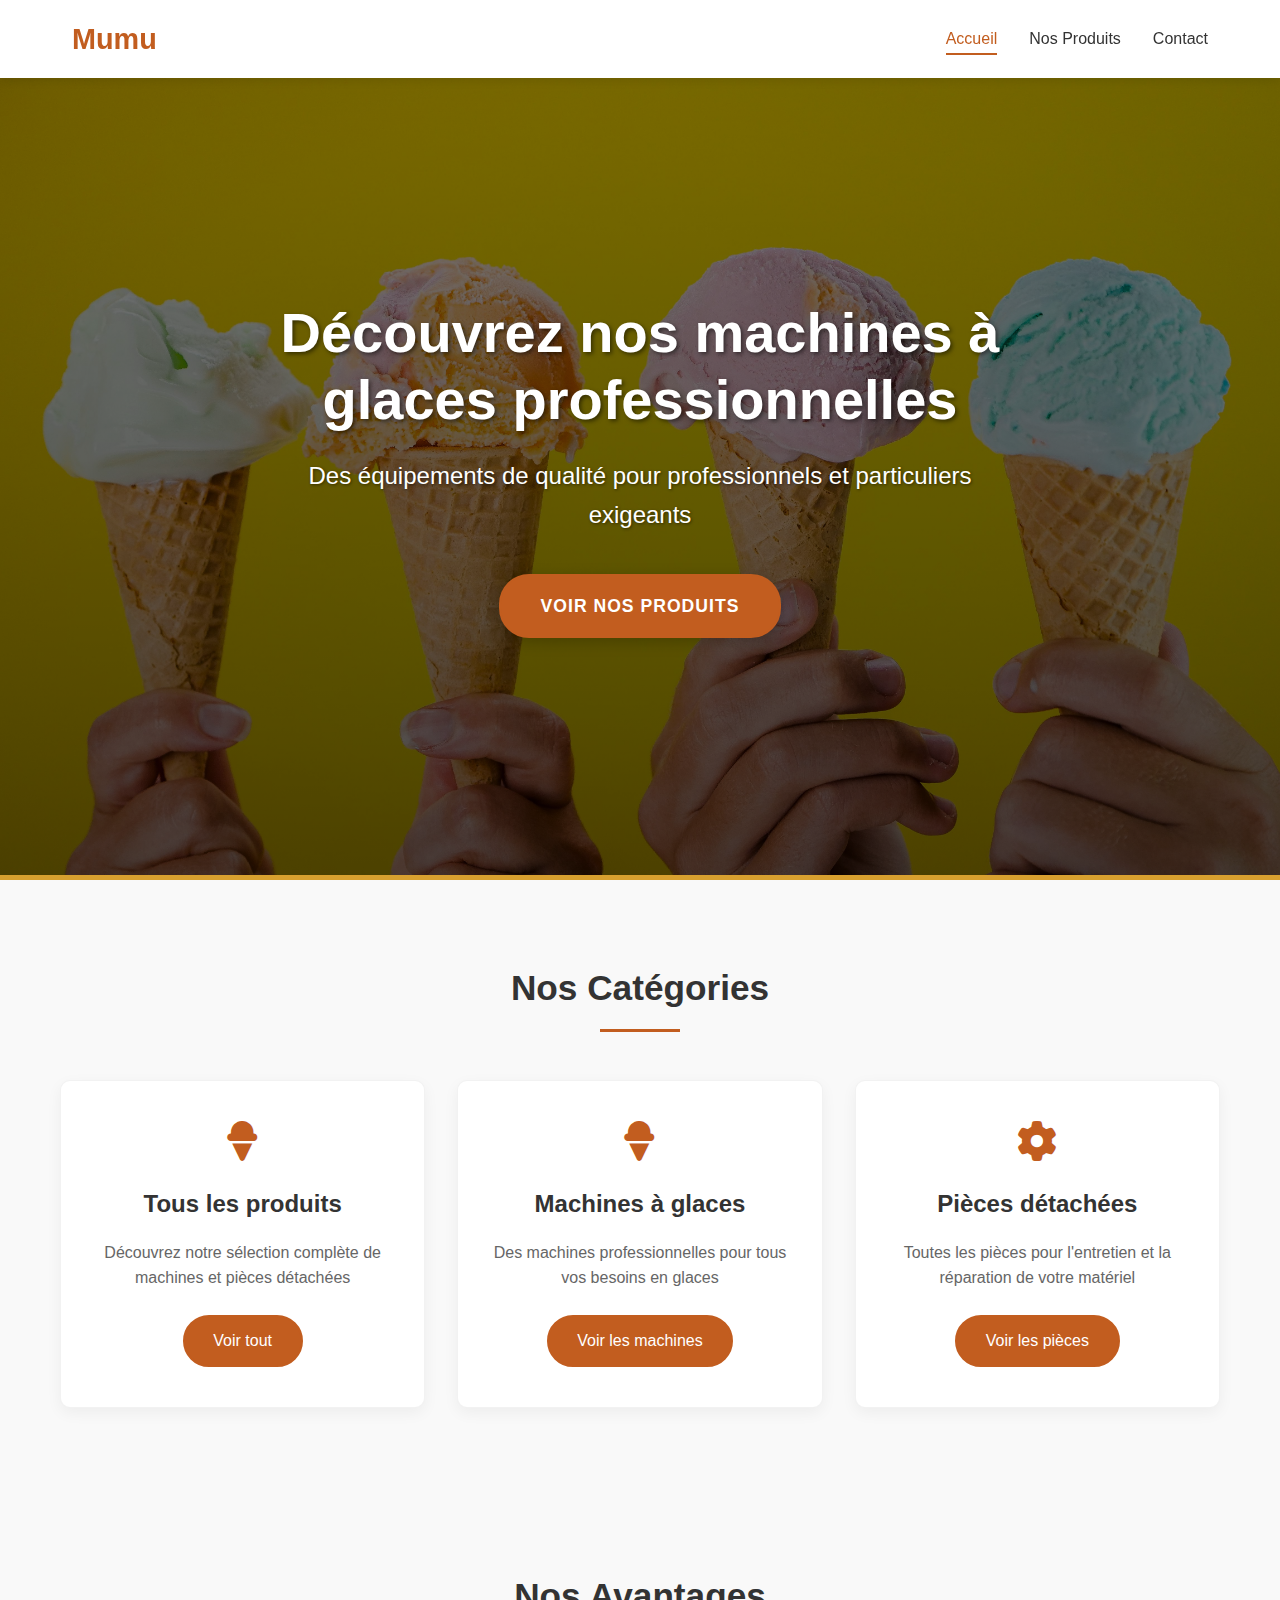
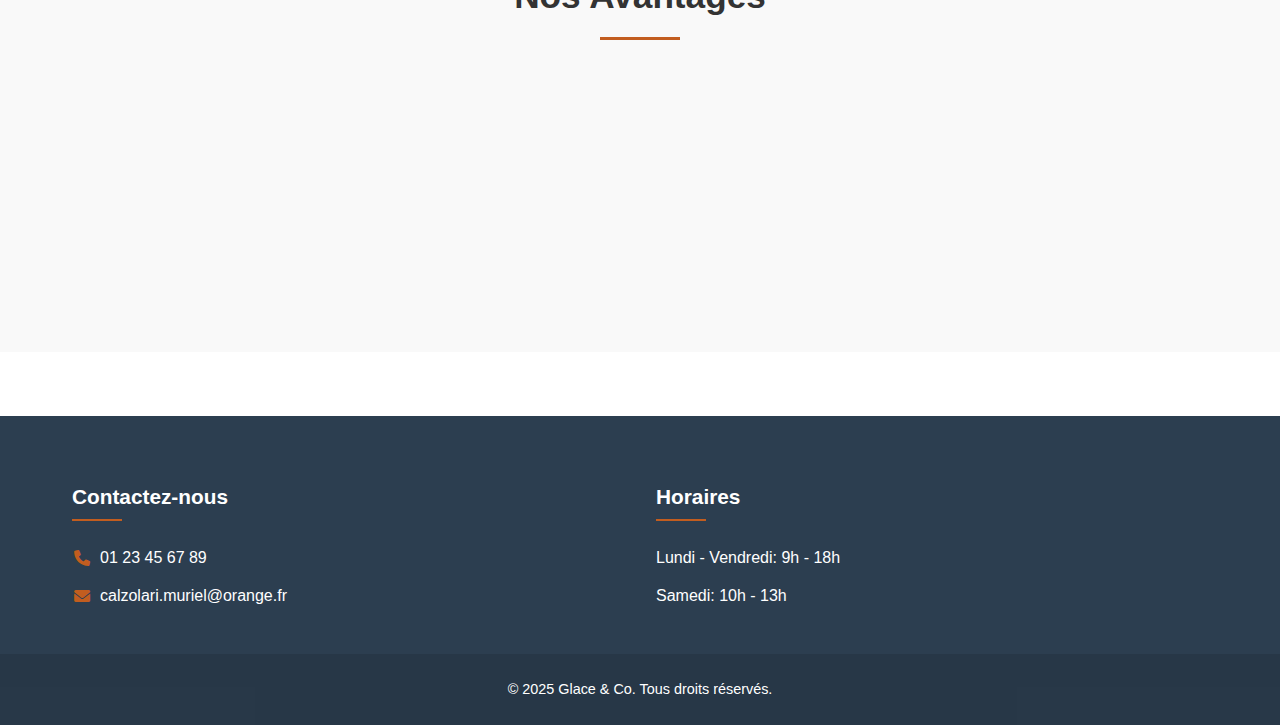
<file: index.html>
<!DOCTYPE html>
<html lang="fr">
<head>
    <meta charset="UTF-8">
    <meta name="viewport" content="width=device-width, initial-scale=1.0">
    <title>Mumu - Spécialiste des Machines à Glaces</title>
    <link rel="stylesheet" href="css/style.css">
    <link rel="stylesheet" href="https://cdnjs.cloudflare.com/ajax/libs/font-awesome/6.0.0-beta3/css/all.min.css">
</head>
<body>
    <header>
        <nav>
            <div class="logo">Mumu</div>
            <ul class="nav-links">
                <li><a href="index.html" class="active">Accueil</a></li>
                <li><a href="products.html">Nos Produits</a></li>
                <li><a href="#contact">Contact</a></li>
            </ul>
            <div class="burger">
                <div class="line1"></div>
                <div class="line2"></div>
                <div class="line3"></div>
            </div>
        </nav>
    </header>

    <main>
        <section class="hero">
            <div class="hero-content">
                <h1>Découvrez nos machines à glaces professionnelles</h1>
                <p>Des équipements de qualité pour professionnels et particuliers exigeants</p>
                <a href="products.html" class="cta-button">Voir nos produits</a>
            </div>
        </section>

        <section class="categories-preview">
            <div class="container">
                <h2 class="section-title">Nos Catégories</h2>
                <div class="category-cards">
                    <div class="category-card">
                        <i class="fas fa-ice-cream"></i>
                        <h3>Tous les produits</h3>
                        <p>Découvrez notre sélection complète de machines et pièces détachées</p>
                        <a href="products.html" class="category-btn">Voir tout</a>
                    </div>
                    <div class="category-card">
                        <i class="fas fa-ice-cream"></i>
                        <h3>Machines à glaces</h3>
                        <p>Des machines professionnelles pour tous vos besoins en glaces</p>
                        <a href="products.html?category=machines" class="category-btn">Voir les machines</a>
                    </div>
                    <div class="category-card">
                        <i class="fas fa-cog"></i>
                        <h3>Pièces détachées</h3>
                        <p>Toutes les pièces pour l'entretien et la réparation de votre matériel</p>
                        <a href="products.html?category=pieces" class="category-btn">Voir les pièces</a>
                    </div>
                </div>
            </div>
        </section>

        <section class="features">
            <h2 class="section-title">Nos Avantages</h2>
            <div class="features-container">
                <div class="feature">
                    <i class="fas fa-shield-alt"></i>
                    <h3>Garantie 2 ans</h3>
                    <p>Sur toutes nos machines neuves</p>
                </div>
                <div class="feature">
                    <i class="fas fa-truck"></i>
                    <h3>Livraison rapide</h3>
                    <p>Partout en France</p>
                </div>
                <div class="feature">
                    <i class="fas fa-headset"></i>
                    <h3>Support technique</h3>
                    <p>À votre écoute</p>
                </div>
            </div>
        </section>
    </main>

    <footer id="contact">
        <div class="footer-content">
            <div class="footer-section">
                <h3>Contactez-nous</h3>
                <p><i class="fas fa-phone"></i> 01 23 45 67 89</p>
                <p><i class="fas fa-envelope"></i> calzolari.muriel@orange.fr</p>
            </div>
            <div class="footer-section">
                <h3>Horaires</h3>
                <p>Lundi - Vendredi: 9h - 18h</p>
                <p>Samedi: 10h - 13h</p>
            </div>
        </div>
        <div class="footer-bottom">
            <p>&copy; 2025 Glace & Co. Tous droits réservés.</p>
        </div>
    </footer>

    <script src="js/main.js"></script>
</body>
</html>
</file>
<file: css/style.css>
/* Reset et styles de base */
* {
    margin: 0;
    padding: 0;
    box-sizing: border-box;
    font-family: 'Segoe UI', Tahoma, Geneva, Verdana, sans-serif;
}

:root {
    --primary-color: #C25D1F;     /* Orange principal */
    --secondary-color: #62A88E;   /* Bleu/vert */
    --accent-color: #D8A02F;      /* Jaune */
    --dark-orange: #B24D21;       /* Orange foncé */
    --dark-color: #333;
    --light-color: #f8f8f8;
    --danger-color: #e74c3c;
    --success-color: #2ecc71;
    --max-width: 1200px;
}

body {
    line-height: 1.6;
    color: #333;
    background-color: #fff;
}

a {
    text-decoration: none;
    color: var(--dark-color);
}

ul {
    list-style: none;
}

.container {
    max-width: var(--max-width);
    margin: 0 auto;
    padding: 0 20px;
}

/* Header & Navigation */
header {
    background-color: #fff;
    box-shadow: 0 2px 10px rgba(0, 0, 0, 0.1);
    position: fixed;
    width: 100%;
    top: 0;
    z-index: 1000;
}

nav {
    display: flex;
    justify-content: space-between;
    align-items: center;
    padding: 1rem 2rem;
    max-width: var(--max-width);
    margin: 0 auto;
}

.logo {
    font-size: 1.8rem;
    font-weight: 700;
    color: var(--primary-color);
}

.nav-links {
    display: flex;
    gap: 2rem;
}

.nav-links a {
    font-weight: 500;
    transition: color 0.3s ease;
    padding: 0.5rem 0;
    position: relative;
}

.nav-links a:hover,
.nav-links a.active {
    color: var(--primary-color);
}

.nav-links a::after {
    content: '';
    position: absolute;
    width: 0;
    height: 2px;
    background: var(--primary-color);
    bottom: 0;
    left: 0;
    transition: width 0.3s ease;
}

.nav-links a:hover::after,
.nav-links a.active::after {
    width: 100%;
}

/* Hero Section */
.hero {
    height: 90vh;
    min-height: 600px;
    background: linear-gradient(rgba(0, 0, 0, 0.5), rgba(0, 0, 0, 0.7)),
                url('../images/hero-bg.jpg');
    background-size: cover;
    background-position: center 30%;
    background-attachment: fixed;
    display: flex;
    align-items: center;
    justify-content: center;
    text-align: center;
    color: white;
    margin-top: 70px;
    position: relative;
    overflow: hidden;
    border-bottom: 5px solid var(--accent-color);
}

.hero-content {
    max-width: 800px;
    margin: 0 auto;
    padding: 2rem;
    position: relative;
    z-index: 2;
    animation: fadeInUp 1s ease-out;
}

@keyframes fadeInUp {
    from {
        opacity: 0;
        transform: translateY(20px);
    }
    to {
        opacity: 1;
        transform: translateY(0);
    }
}

.hero h1 {
    font-size: 3.5rem;
    margin-bottom: 1.5rem;
    text-shadow: 2px 2px 4px rgba(0, 0, 0, 0.5);
    line-height: 1.2;
}

.hero p {
    font-size: 1.5rem;
    margin-bottom: 2.5rem;
    text-shadow: 1px 1px 3px rgba(0, 0, 0, 0.5);
}

/* Categories Preview Section */
.categories-preview {
    padding: 5rem 0;
    background-color: #f9f9f9;
}

.categories-preview h2 {
    text-align: center;
    margin-bottom: 3rem;
    color: var(--dark-color);
    font-size: 2.2rem;
    position: relative;
    padding-bottom: 1rem;
}

.categories-preview h2::after {
    content: '';
    position: absolute;
    bottom: 0;
    left: 50%;
    transform: translateX(-50%);
    width: 80px;
    height: 3px;
    background-color: var(--primary-color);
}

.category-cards {
    display: grid;
    grid-template-columns: repeat(auto-fit, minmax(300px, 1fr));
    gap: 2rem;
    margin-top: 2rem;
}

.category-card {
    background: white;
    border-radius: 10px;
    padding: 2.5rem 2rem;
    text-align: center;
    box-shadow: 0 5px 15px rgba(0, 0, 0, 0.05);
    transition: transform 0.3s ease, box-shadow 0.3s ease;
    border: 1px solid rgba(0, 0, 0, 0.05);
}

.category-card:hover {
    transform: translateY(-5px);
    box-shadow: 0 10px 25px rgba(0, 0, 0, 0.1);
}

.category-card i {
    font-size: 2.5rem;
    color: var(--primary-color);
    margin-bottom: 1.5rem;
    display: inline-block;
}

.category-card h3 {
    font-size: 1.5rem;
    margin-bottom: 1rem;
    color: var(--dark-color);
}

.category-card p {
    color: #666;
    margin-bottom: 1.5rem;
    line-height: 1.6;
}

.category-btn {
    display: inline-block;
    padding: 0.7rem 1.8rem;
    background-color: var(--primary-color);
    color: white;
    border-radius: 30px;
    text-decoration: none;
    font-weight: 500;
    transition: all 0.3s ease;
    border: 2px solid var(--primary-color);
}

.category-btn:hover {
    background-color: transparent;
    color: var(--primary-color);
}

/* Section Title */
.section-title {
    text-align: center;
    font-size: 2.2rem;
    color: var(--dark-color);
    margin-bottom: 3rem;
    position: relative;
    padding-bottom: 1rem;
}

.section-title::after {
    content: '';
    position: absolute;
    bottom: 0;
    left: 50%;
    transform: translateX(-50%);
    width: 80px;
    height: 3px;
    background-color: var(--primary-color);
}

/* Features Section */
.features {
    padding: 5rem 2rem;
    background-color: #f9f9f9;
    text-align: center;
}

.features-container {
    display: flex;
    justify-content: center;
    gap: 2rem;
    max-width: 1200px;
    margin: 0 auto;
    flex-wrap: nowrap;
}

@media (max-width: 992px) {
    .features-container {
        flex-wrap: wrap;
    }
    
    .feature {
        min-width: 300px;
    }
}

.feature {
    text-align: center;
    flex: 1;
    min-width: 200px;
    padding: 2rem;
    background: white;
    border-radius: 10px;
    box-shadow: 0 5px 15px rgba(0, 0, 0, 0.05);
    transition: transform 0.3s ease, box-shadow 0.3s ease;
}

.feature:hover {
    transform: translateY(-5px);
    box-shadow: 0 10px 25px rgba(0, 0, 0, 0.1);
}

.feature i {
    font-size: 2.5rem;
    color: var(--primary-color);
    margin-bottom: 1.5rem;
    transition: color 0.3s ease;
    display: block;
}

.feature:hover i {
    color: var(--accent-color);
}

/* Products Page */
.products-page {
    padding: 120px 2rem 4rem;
    max-width: var(--max-width);
    margin: 0 auto;
}

.products-page h1 {
    text-align: center;
    margin-bottom: 3rem;
    color: var(--dark-color);
    font-size: 2.5rem;
}

.products-container {
    display: flex;
    gap: 2rem;
    flex-wrap: wrap;
}

.categories {
    flex: 0 0 250px;
    background: #fff;
    padding: 1.5rem;
    border-radius: 8px;
    box-shadow: 0 2px 10px rgba(0, 0, 0, 0.05);
    height: fit-content;
}

.categories h2 {
    font-size: 1.5rem;
    margin-bottom: 1.5rem;
    color: var(--dark-color);
    padding-bottom: 0.5rem;
    border-bottom: 2px solid var(--light-color);
}

.categories ul {
    display: flex;
    flex-direction: column;
    gap: 0.8rem;
}

.categories li {
    padding: 0.8rem 1rem;
    cursor: pointer;
    transition: all 0.3s ease;
    border-radius: 4px;
    margin-bottom: 0.5rem;
}

.categories li:hover {
    background-color: #f0f0f0;
    transform: translateX(5px);
}

.categories li.active {
    background-color: var(--primary-color);
    color: white;
    font-weight: 500;
    box-shadow: 0 2px 8px rgba(194, 93, 31, 0.2);
}

.products-grid {
    flex: 1;
    display: grid;
    grid-template-columns: repeat(auto-fill, minmax(280px, 1fr));
    gap: 2rem;
}

.product-card {
    background: white;
    border-radius: 8px;
    overflow: hidden;
    box-shadow: 0 2px 10px rgba(0, 0, 0, 0.1);
    transition: all 0.3s ease;
    border: 1px solid rgba(152, 210, 188, 0.3);
    display: flex;
    flex-direction: column;
    opacity: 0;
    transform: translateY(20px);
    animation: fadeInUp 0.5s ease forwards;
    margin-bottom: 2rem;
}

/* Hide all product cards by default */
.products-grid .product-card {
    display: none;
}

/* Show only active product cards */
.products-grid .product-card.active {
    display: flex;
    animation: fadeIn 0.5s ease forwards;
}

@keyframes fadeIn {
    from { opacity: 0; transform: translateY(10px); }
    to { opacity: 1; transform: translateY(0); }
}

.product-card:hover {
    transform: translateY(-5px);
    box-shadow: 0 8px 20px rgba(0, 0, 0, 0.15);
    border-color: var(--secondary-color);
}

.product-image {
    position: relative;
    padding-top: 70%;
    overflow: hidden;
}

.product-image img {
    position: absolute;
    top: 0;
    left: 0;
    width: 100%;
    height: 100%;
    object-fit: cover;
    transition: transform 0.5s ease;
}

.product-card:hover .product-image img {
    transform: scale(1.05);
}

.discount,
.new {
    position: absolute;
    top: 10px;
    right: 10px;
    padding: 0.3rem 0.8rem;
    border-radius: 20px;
    font-size: 0.8rem;
    font-weight: 600;
    z-index: 1;
}

.discount {
    background-color: var(--danger-color);
    color: white;
}

.new {
    background-color: var(--success-color);
    color: white;
}

.product-info {
    padding: 1.5rem;
    flex-grow: 1;
    display: flex;
    flex-direction: column;
}

.product-info h3 {
    font-size: 1.2rem;
    margin-bottom: 0.5rem;
    color: var(--dark-color);
}

.description {
    color: #666;
    margin-bottom: 1rem;
    font-size: 0.95rem;
    flex-grow: 1;
}

.price {
    font-weight: bold;
    color: var(--dark-orange);
    font-size: 1.2rem;
    margin: 0.5rem 0;
}

.old-price {
    text-decoration: line-through;
    color: #999;
    font-size: 1rem;
    margin-left: 0.5rem;
    font-weight: 400;
}

.add-to-cart {
    background: var(--primary-color);
    color: white;
    border: 2px solid var(--primary-color);
}

.add-to-cart:hover {
    background: white;
    color: var(--primary-color);
    border-color: var(--primary-color);
}

.add-to-cart {
    border: none;
    padding: 0.8rem;
    border-radius: 4px;
    font-weight: 600;
    cursor: pointer;
    transition: background-color 0.3s ease;
    width: 100%;
    margin-top: auto;
}

.add-button:hover, .btn:hover {
    background: var(--dark-orange);
    transform: translateY(-2px);
    box-shadow: 0 4px 12px rgba(194, 93, 31, 0.3);
}

/* Footer */
footer {
    background-color: #2c3e50;
    color: white;
    padding: 4rem 0 0;
    margin-top: 4rem;
}

.footer-content {
    display: flex;
    justify-content: space-around;
    flex-wrap: wrap;
    max-width: var(--max-width);
    margin: 0 auto;
    padding: 0 2rem 2rem;
    gap: 2rem;
}

.footer-section {
    flex: 1;
    min-width: 250px;
}

.footer-section h3 {
    font-size: 1.3rem;
    margin-bottom: 1.5rem;
    position: relative;
    padding-bottom: 0.5rem;
}

.footer-section h3::after {
    content: '';
    position: absolute;
    left: 0;
    bottom: 0;
    width: 50px;
    height: 2px;
    background-color: var(--primary-color);
}

.footer-section p {
    margin-bottom: 0.8rem;
    display: flex;
    align-items: center;
    gap: 0.5rem;
}

.footer-section i {
    color: var(--primary-color);
    width: 20px;
    text-align: center;
}

.footer-bottom {
    text-align: center;
    padding: 1.5rem 0;
    background-color: rgba(0, 0, 0, 0.1);
    font-size: 0.9rem;
}

/* Buttons */
.cta-button {
    display: inline-block;
    background: var(--primary-color);
    color: white;
    padding: 1rem 2.5rem;
    border: 2px solid var(--primary-color);
    border-radius: 30px;
    cursor: pointer;
    font-size: 1.1rem;
    font-weight: 600;
    transition: all 0.4s ease;
    text-transform: uppercase;
    letter-spacing: 1px;
    box-shadow: 0 4px 15px rgba(0, 0, 0, 0.2);
    position: relative;
    overflow: hidden;
    z-index: 1;
}

.cta-button::before {
    content: '';
    position: absolute;
    top: 0;
    left: 0;
    width: 0;
    height: 100%;
    background-color: white;
    transition: width 0.4s ease;
    z-index: -1;
}

.cta-button:hover {
    color: var(--primary-color);
    transform: translateY(-3px);
    box-shadow: 0 6px 20px rgba(0, 0, 0, 0.3);
}

.cta-button:hover::before {
    width: 100%;
}


/* Responsive Design */
.burger {
    display: none;
    cursor: pointer;
}

.burger div {
    width: 25px;
    height: 3px;
    background-color: var(--dark-color);
    margin: 5px;
    transition: all 0.3s ease;
}

@media screen and (max-width: 1024px) {
    .products-container {
        flex-direction: column;
    }
    
    .categories {
        width: 100%;
    }
    
    .products-grid {
        width: 100%;
    }
}

@media screen and (max-width: 768px) {
    body {
        overflow-x: hidden;
    }
    
    .nav-links {
        position: fixed;
        right: 0;
        height: 100vh;
        top: 70px;
        background-color: #fff;
        flex-direction: column;
        align-items: center;
        width: 50%;
        transform: translateX(100%);
        transition: transform 0.5s ease-in;
        box-shadow: -5px 0 10px rgba(0, 0, 0, 0.1);
        padding: 2rem 0;
    }
    
    .nav-links.active {
        transform: translateX(0%);
    }
    
    .burger {
        display: block;
    }
    
    .hero h1 {
        font-size: 2.2rem;
    }
    
    .features {
        padding: 3rem 1rem;
    }
    
    .feature {
        min-width: 100%;
        margin-bottom: 1rem;
    }
}

/* Animation */
@keyframes navLinkFade {
    from {
        opacity: 0;
        transform: translateX(50px);
    }
    to {
        opacity: 1;
        transform: translateX(0px);
    }
}

.toggle .line1 {
    transform: rotate(-45deg) translate(-5px, 6px);
}

.toggle .line2 {
    opacity: 0;
}

.toggle .line3 {
    transform: rotate(45deg) translate(-5px, -6px);
}
</file>
